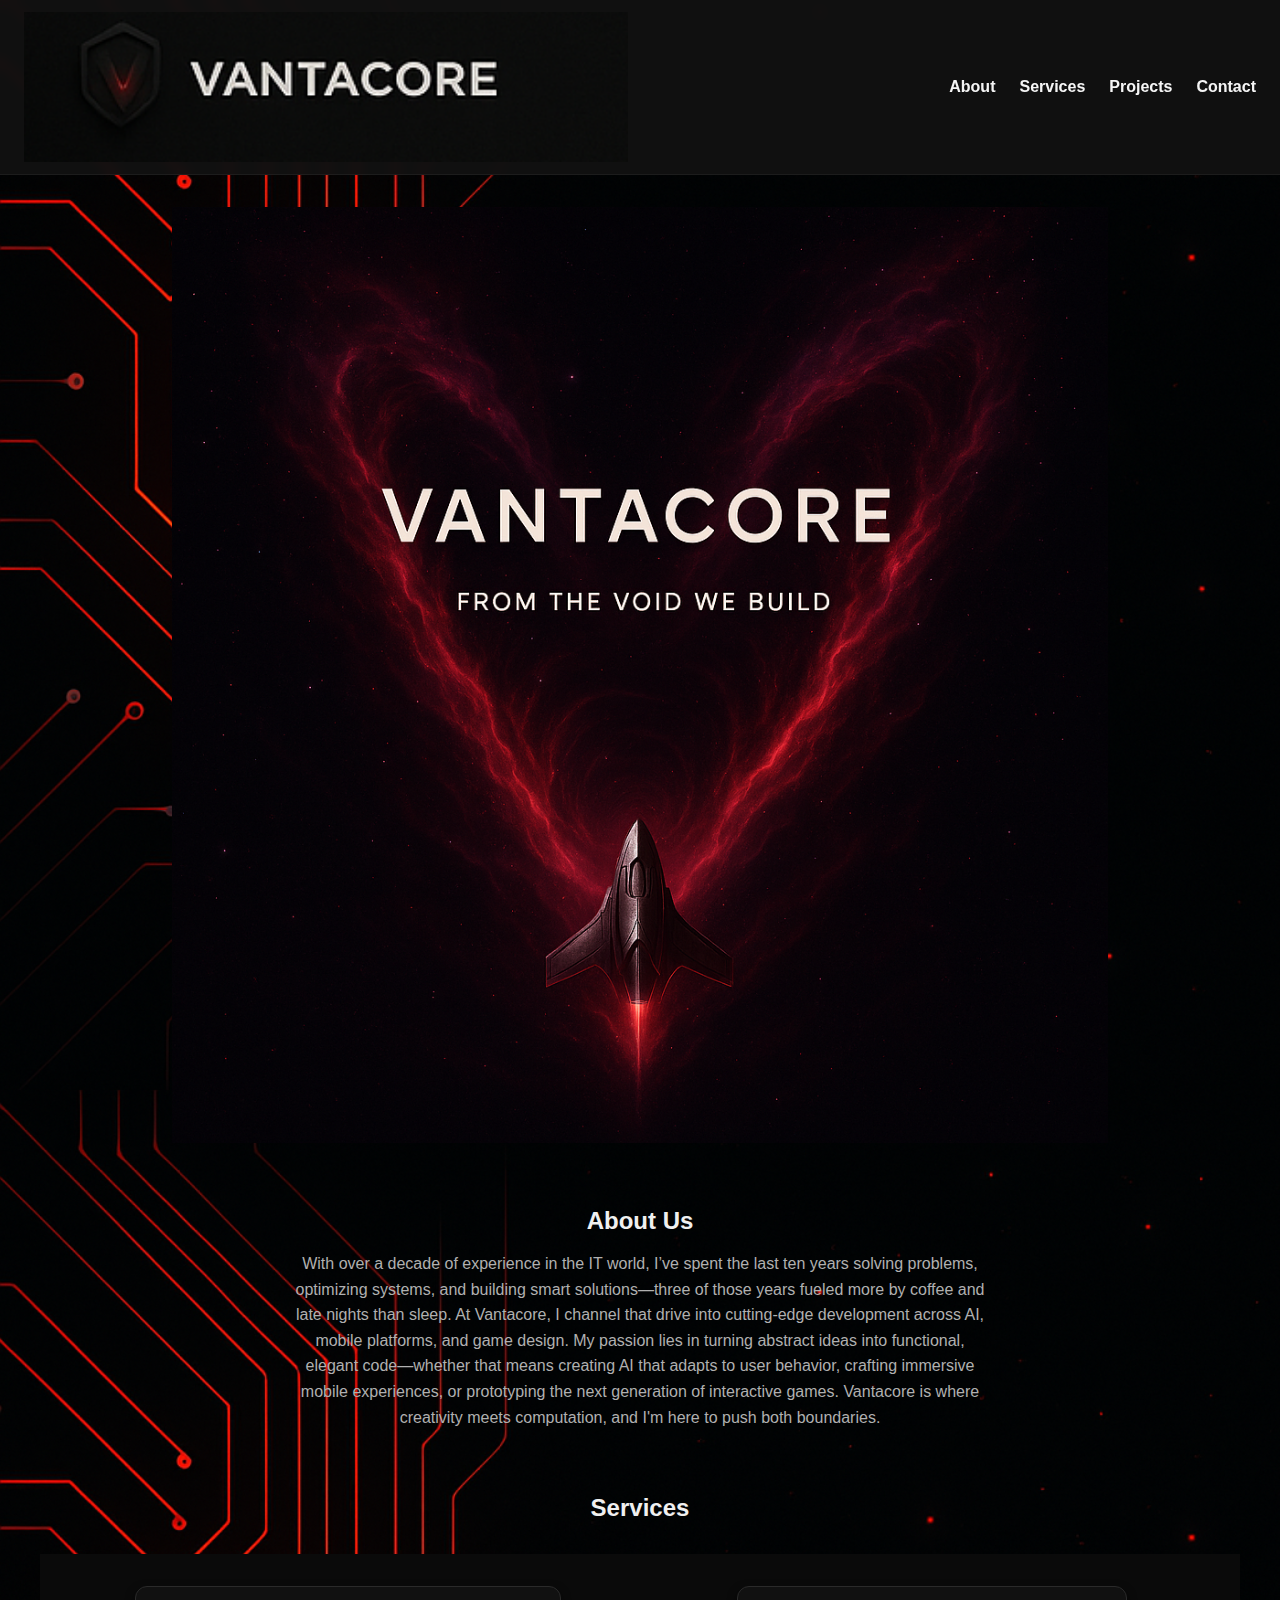
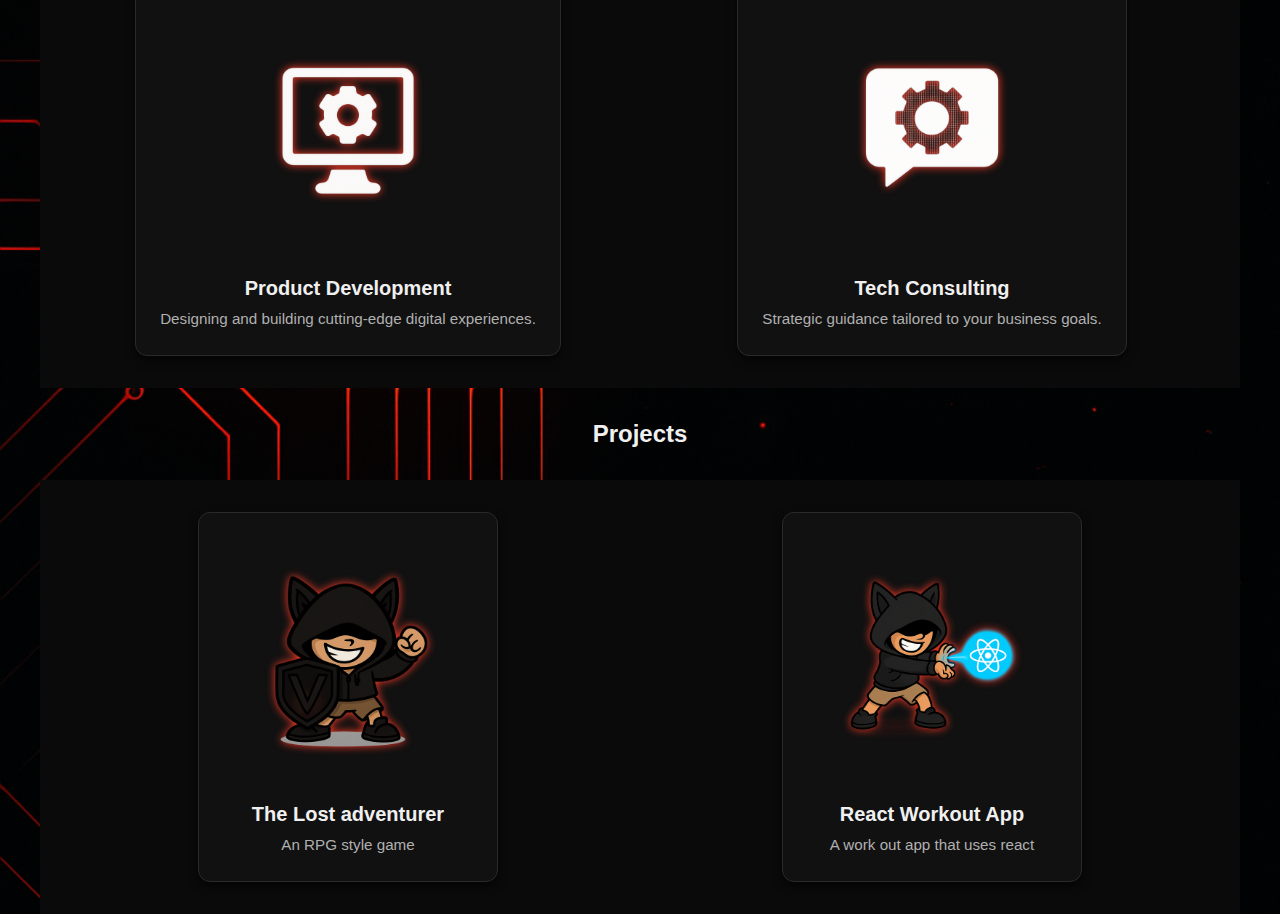
<file: index.html>
<!DOCTYPE html>
<html lang="en">
<head>
    <meta charset="UTF-8">
    <meta name="viewport" content="width=device-width, initial-scale=1.0">
    <title>Document</title>
</head>
<body>
        <nav class="sticky-nav">
             <img src="./images/Vantacore.png" alt="Vantacore logo" width="500" height="100" loading="lazy" title="Vantacore logo" class="nav-logo">
            <ul>
                <li><a href="./about.html">About</a></li>
                <li><a href="./Services.html">Services</a></li>
                <li><a href="./projects.html">Projects</a></li>
                <li><a href="">Contact</a></li>
            </ul>
        </nav>
    <header>
        <div class="hero-banner">
            <img src="./images/VantaCoreHero.png" alt="Vantacore Hero image" width="200" height="200" loading="lazy" title="Vantacore hero logo" class="VantaCore-hero">
        </div>
    </header>

    <div>
        <h3>About Us</h3>
        <p>With over a decade of experience in the IT world, I’ve spent the last ten years solving problems, optimizing systems, and building smart solutions—three of those years fueled more by coffee and late nights than sleep. At Vantacore, I channel that drive into cutting-edge development across AI, mobile platforms, and game design.

My passion lies in turning abstract ideas into functional, elegant code—whether that means creating AI that adapts to user behavior, crafting immersive mobile experiences, or prototyping the next generation of interactive games. Vantacore is where creativity meets computation, and I'm here to push both boundaries. </p>
    </div>

    <!-- services.html -->
     <div>
     <h2>Services</h2>
    </div>
<div class="cards-grid">
  <div class="card">
    <div class="icon">
      <img src="./images/ProductDev.png" alt="Development Icon">
    </div>
    <h3>Product Development</h3>
    <p>Designing and building cutting-edge digital experiences.</p>
  </div>
  <div class="card">
    <div class="icon">
      <img src="./images/Tech.png" alt="Consulting Icon">
    </div>
    <h3>Tech Consulting</h3>
    <p>Strategic guidance tailored to your business goals.</p>
  </div>
  <!-- Add more cards as needed place holder for more cards that I want to add -->
</div>
<!--Projects-->
<div>
<h2>Projects</h2>
</div>
<div class="cards-grid">
  <div class="card">
    <div class="icon">
      <img src="./images/wolfshield.png" alt="wolf and Shield">
    </div>
    <h3>The Lost adventurer</h3>
    <p>An RPG style game</p>
  </div>
  <div class="card">
    <div class="icon">
      <img src="./images/wolfreact.png" alt="wolf and react">
    </div>
    <h3>React Workout App</h3>
    <p>A work out app that uses react</p>
  </div>
  <!--Another place holder for future cards-->
</div>
<!-- Link CSS -->
<link rel="stylesheet" href="./css/cards.css">
<link rel="stylesheet" href="./css/page.css">

<!-- Optional JavaScript animation "Optional" is used due to the assignment calling for optional javaScript-->
<script src="./js/card-hover.js"></script>
</body>
</html>
</file>
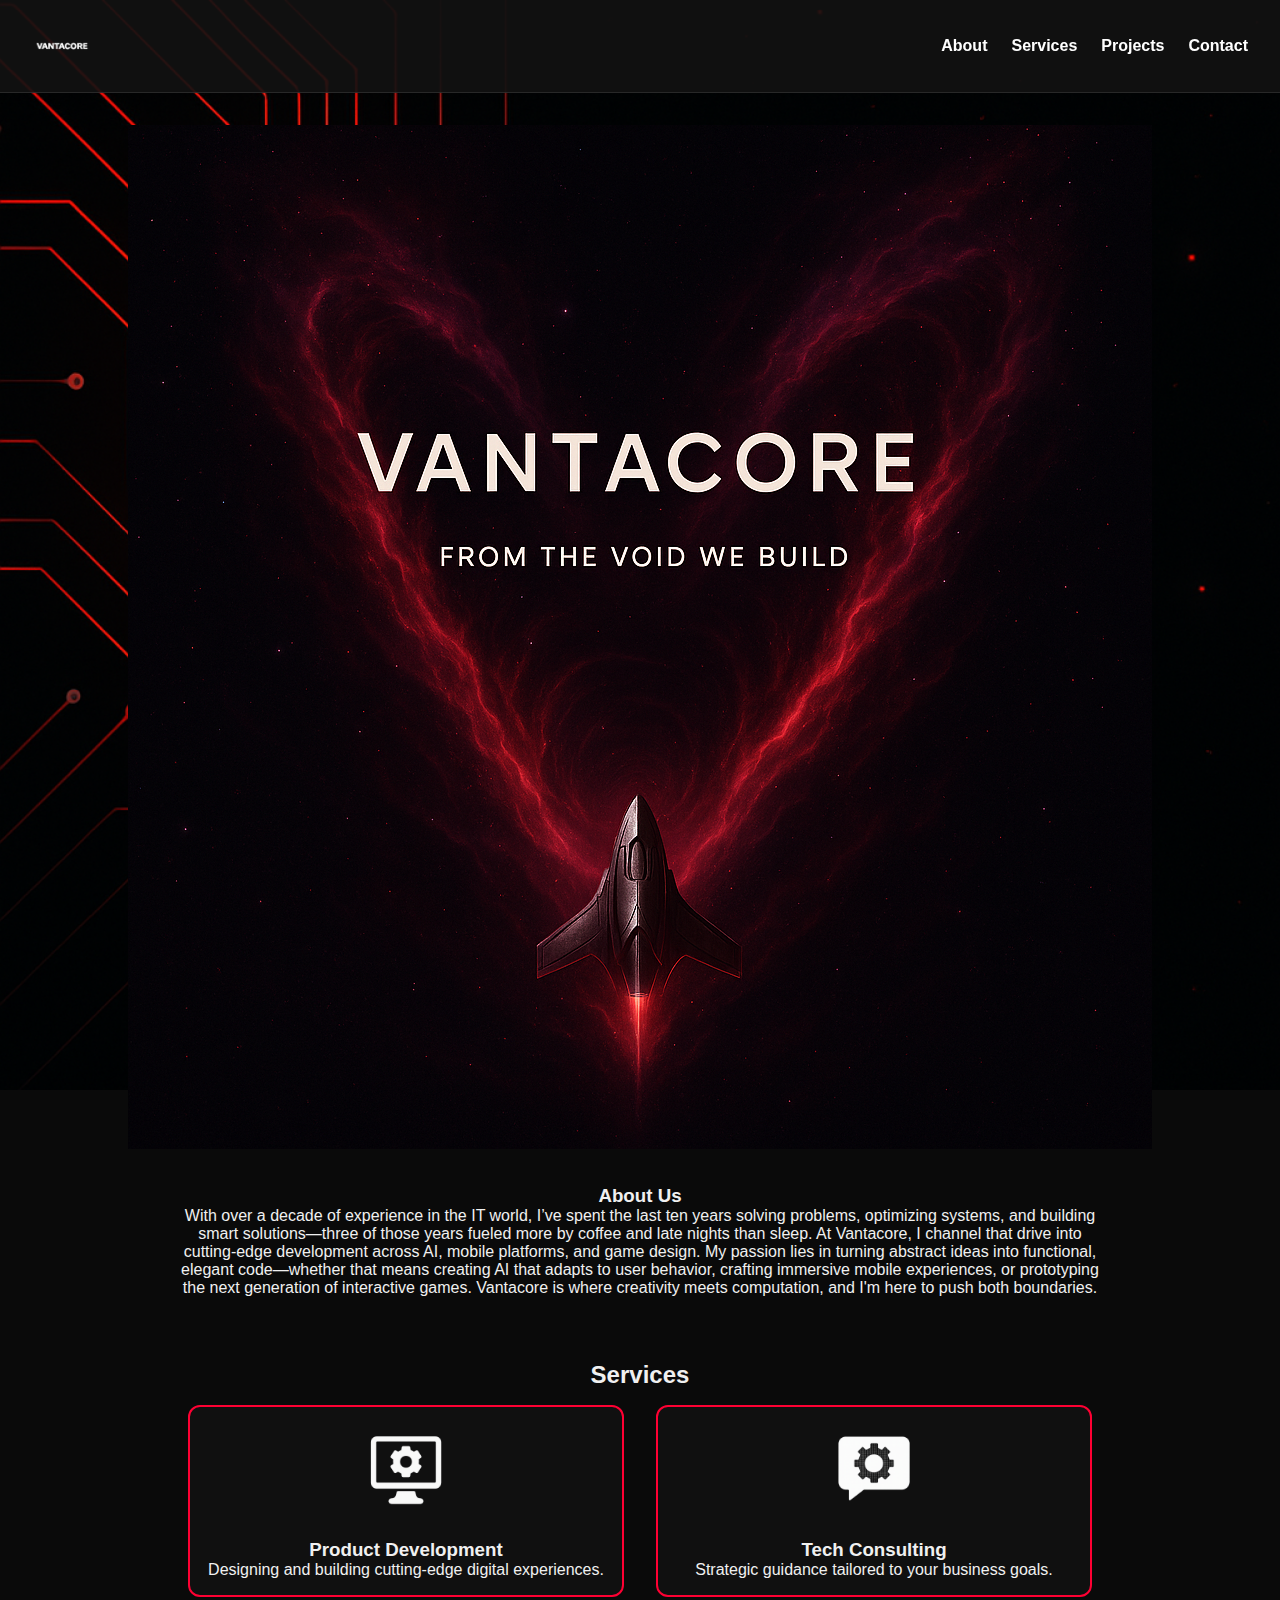
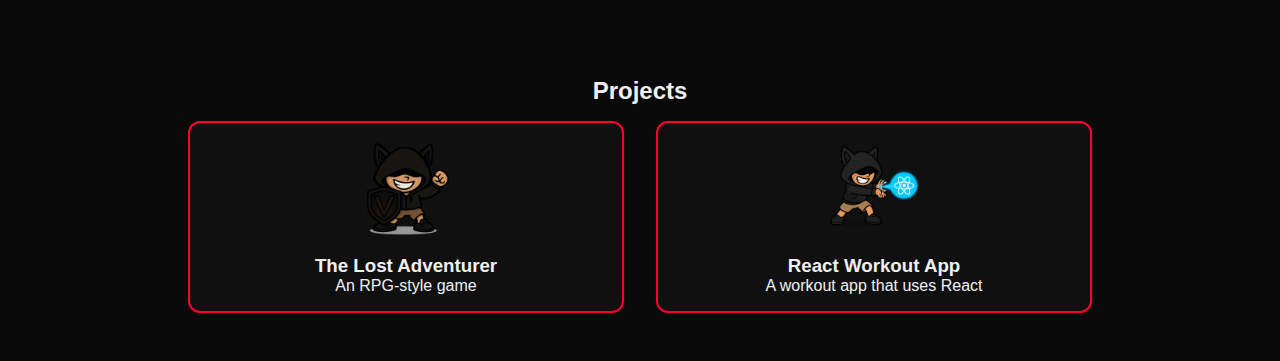
<file: templates/index.html>
<!DOCTYPE html>
<html lang="en">
<head>
  <meta charset="UTF-8" />
  <meta name="viewport" content="width=device-width, initial-scale=1.0" />
  <title>VantaCore</title>
  <style>
    * {
      box-sizing: border-box;
      margin: 0;
      padding: 0;
    }

    body {
      background: url('../images/VantacoreHome.PNG') center/cover no-repeat fixed;
      background-color: #0a0a0a;
      color: #f0f0f0;
      font-family: 'Inter', sans-serif;
      animation: bodyPulse 6s ease-in-out infinite;
    }

    @keyframes bodyPulse {
      0%, 100% { filter: brightness(1) saturate(1); opacity: 1; }
      50% { filter: brightness(1.3) saturate(1.4); opacity: 0.95; }
    }

    nav {
      background-color: #121212e6;
      display: flex;
      justify-content: space-between;
      align-items: center;
      padding: 1rem 2rem;
      position: sticky;
      top: 0;
      z-index: 1000;
      border-bottom: 1px solid rgba(255, 255, 255, 0.1);
    }

    .nav-logo {
      height: 60px;
    }

    .nav-links {
      list-style: none;
      display: flex;
      gap: 1.5rem;
    }

    .nav-links li a {
      color: white;
      text-decoration: none;
      font-weight: bold;
    }

    .nav-links li a:hover {
      color: #ff3c28;
    }

    .hamburger {
      display: none;
      font-size: 2rem;
      cursor: pointer;
      color: white;
    }

    header {
      text-align: center;
      margin-top: 2rem;
    }

    .hero-banner img {
      max-width: 80vw;
      height: auto;
    }

    .hero-text {
      display: none;
    }

    .section {
      padding: 2rem;
      max-width: 1000px;
      margin: auto;
      text-align: center;
    }

    .cards-grid {
      display: grid;
      grid-template-columns: repeat(auto-fit, minmax(300px, 1fr));
      gap: 2rem;
      padding: 1rem;
    }

    .card {
      background: rgba(17, 17, 17, 0.9);
      padding: 1rem;
      border: 2px solid #ff0033;
      border-radius: 12px;
      transition: all 0.3s ease;
    }

    .card:hover {
      box-shadow: 0 0 15px #ff0033;
      transform: scale(1.03);
    }

    .card .icon img {
      width: auto;
      max-width: 120px;
      height: auto;
      max-height: 100px;
      display: block;
      margin: 0 auto 1rem auto;
    }

    /* Responsive */
    @media screen and (max-width: 768px) {
      .hero-banner img {
        display: none;
      }

      .hero-text {
        display: block;
        text-align: center;
        margin-top: 2rem;
      }

      .hero-text h1 {
        color: #ff0033;
        font-size: 2rem;
      }

      .hero-text h2 {
        color: #ccc;
        font-size: 1rem;
        margin-bottom: 2rem;
      }

      .nav-links {
        display: none;
        flex-direction: column;
        background-color: #111;
        position: absolute;
        top: 70px;
        right: 10px;
        width: 200px;
        border: 1px solid #ff0033;
        padding: 1rem;
      }

      .nav-links.show {
        display: flex;
      }

      .hamburger {
        display: block;
      }

      .nav-logo {
        height: 50px;
      }
    }
  </style>
</head>
<body>

  <nav>
    <img src="../static/images/Vantacore.png" alt="VANTACORE" class="nav-logo" />
    <div class="hamburger" onclick="toggleMenu()">☰</div>
    <ul class="nav-links" id="nav-links">
      <li><a href="/about">About</a></li>
      <li><a href="/Services">Services</a></li>
      <li><a href="/projects">Projects</a></li>
      <li><a href="/contact">Contact</a></li>
    </ul>
  </nav>

  <header class="hero-banner">
    <img src="../static/images/VantaCoreHero.png" alt="Hero image" />
  </header>

  <div class="hero-text">
    <h1>VANTACORE</h1>
    <h2>From the void we build</h2>
  </div>

  <section class="section">
    <h3>About Us</h3>
    <p>
      With over a decade of experience in the IT world, I’ve spent the last ten years solving problems, optimizing systems, and building smart solutions—three of those years fueled more by coffee and late nights than sleep. At Vantacore, I channel that drive into cutting-edge development across AI, mobile platforms, and game design.

      My passion lies in turning abstract ideas into functional, elegant code—whether that means creating AI that adapts to user behavior, crafting immersive mobile experiences, or prototyping the next generation of interactive games. Vantacore is where creativity meets computation, and I'm here to push both boundaries.
    </p>
  </section>

  <section class="section">
    <h2>Services</h2>
    <div class="cards-grid">
      <div class="card">
        <div class="icon"><img src="../static/images/ProductDev.png" alt="Development Icon"></div>
        <h3>Product Development</h3>
        <p>Designing and building cutting-edge digital experiences.</p>
      </div>
      <div class="card">
        <div class="icon"><img src="../static/images/Tech.png" alt="Consulting Icon"></div>
        <h3>Tech Consulting</h3>
        <p>Strategic guidance tailored to your business goals.</p>
      </div>
    </div>
  </section>

  <section class="section">
    <h2>Projects</h2>
    <div class="cards-grid">
      <div class="card">
        <div class="icon"><img src="../static/images/wolfshield.png" alt="wolf and Shield"></div>
        <h3>The Lost Adventurer</h3>
        <p>An RPG-style game</p>
      </div>
      <div class="card">
        <div class="icon"><img src="../static/images/wolfreact.png" alt="wolf and react"></div>
        <h3>React Workout App</h3>
        <p>A workout app that uses React</p>
      </div>
    </div>
  </section>

  <script>
    function toggleMenu() {
      document.getElementById('nav-links').classList.toggle('show');
    }
  </script>
</body>
</html>
</file>
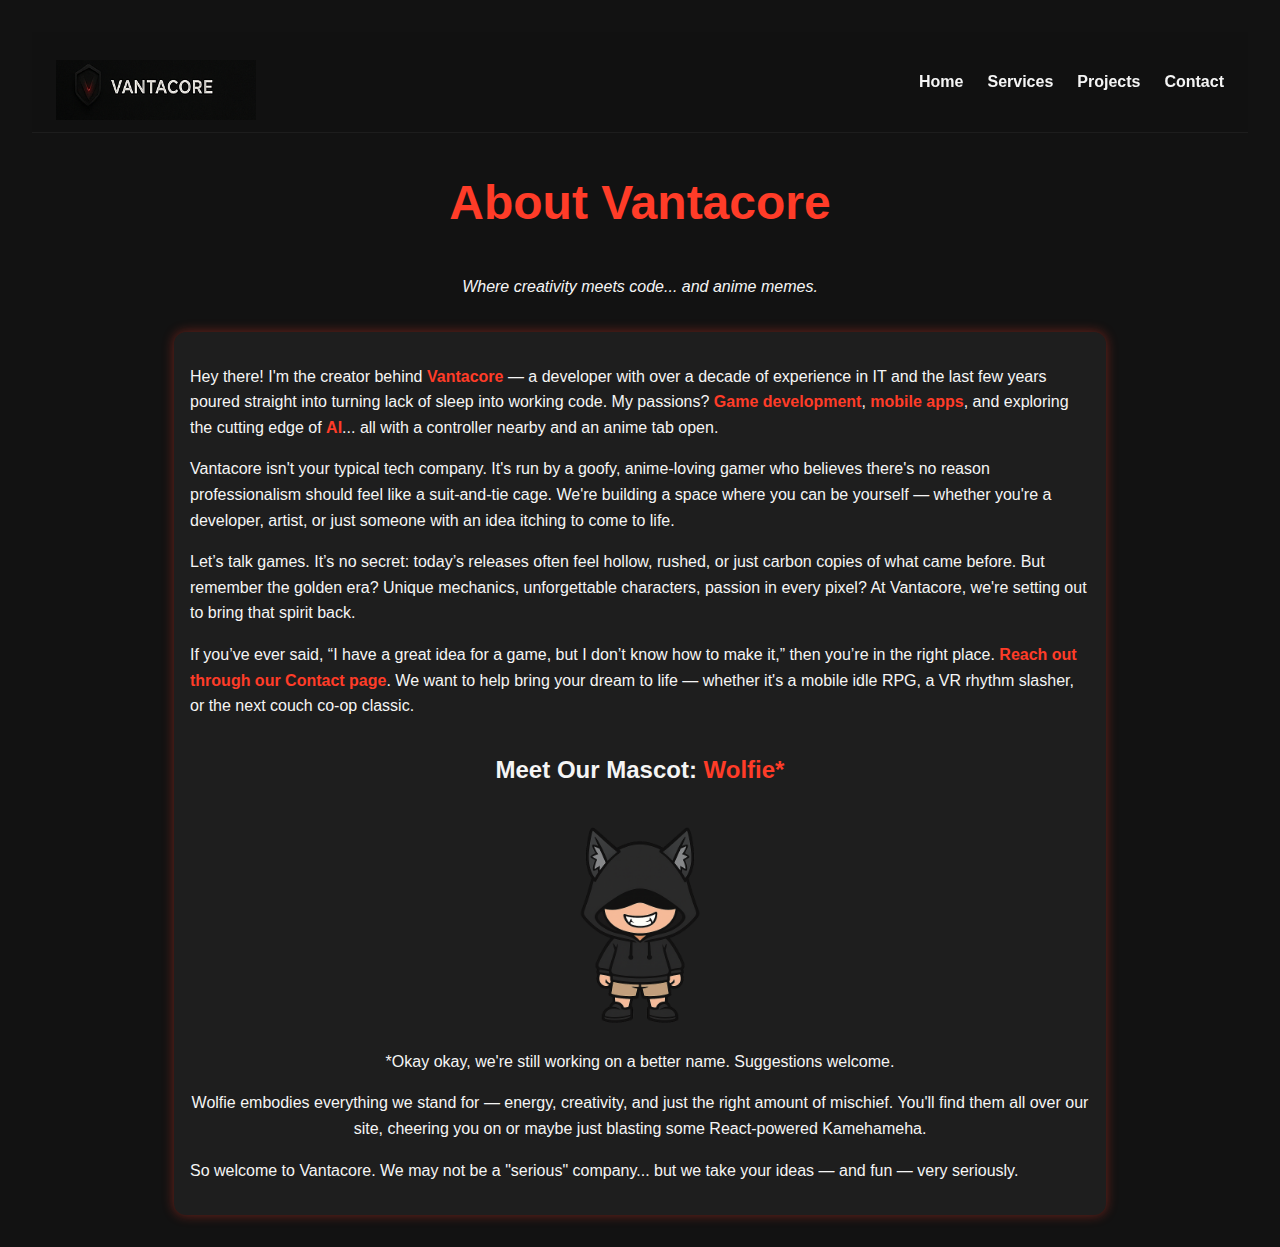
<file: about.html>
<!DOCTYPE html>
<html lang="en">
<head>
  <meta charset="UTF-8" />
  <meta name="viewport" content="width=device-width, initial-scale=1.0" />
  <title>About Vantacore</title>
  <style>
    @keyframes pulseShadow {
  0% {
    box-shadow: 0 0 12px rgba(255, 60, 40, 0.3);
  }
  50% {
    box-shadow: 0 0 20px rgba(255, 60, 40, 0.7);
  }
  100% {
    box-shadow: 0 0 12px rgba(255, 60, 40, 0.3);
  }
}
    body {
      font-family: 'Segoe UI', Tahoma, Geneva, Verdana, sans-serif;
      background-color: #121212;
      color: #f5f5f5;
      margin: 0;
      padding: 2rem;
      line-height: 1.6;
    }
    header {
      text-align: center;
      margin-bottom: 2rem;
    }
    h1 {
      font-size: 3rem;
      color: #ff3c28;
    }
    img {
      max-width: 200px;
      margin-top: 1rem;
    }
    section {
      max-width: 900px;
      margin: 0 auto;
      padding: 1rem;
      background: #1e1e1e;
      border-radius: 12px;
      box-shadow: 0 0 12px rgba(255, 60, 40, 0.4);
      animation: pulseShadow 5s infinite ease-in-out;
    }
    .highlight {
      color: #ff3c28;
      font-weight: bold;
    }
    .mascot {
      text-align: center;
      margin-top: 2rem;
    }
    .sticky-nav {
  position: sticky;
  top: 0;
  background-color: #121212e6;
  backdrop-filter: blur(6px);
  display: flex;
  align-items: center;
  justify-content: space-between;
  padding: 0.75rem 1.5rem;
  z-index: 1000;
  border-bottom: 1px solid rgba(255, 255, 255, 0.05);
}

.nav-logo {
  height: 60px;
  width: auto;
}

.sticky-nav ul {
  list-style: none;
  display: flex;
  gap: 1.5rem;
  margin: 0;
  padding: 0;
}

.sticky-nav a {
  color: #f5f5f5;
  text-decoration: none;
  font-weight: bold;
  transition: color 0.3s ease;
}

.sticky-nav a:hover {
  color: #ff3c28;
}
  </style>
</head>
<body>
    <nav class="sticky-nav">
            <img src="./images/Vantacore.png" alt="Vantacore logo" width="500" height="100" loading="lazy" title="Vantacore logo" class="nav-logo">
            <ul>
                <li><a href="./index.html">Home</a></li>
                <li><a href="">Services</a></li>
                <li><a href="">Projects</a></li>
                <li><a href="">Contact</a></li>
            </ul>
        </nav>
  <header>
    <h1>About Vantacore</h1>
    <p><em>Where creativity meets code... and anime memes.</em></p>
  </header>

  <section>
    <p>Hey there! I'm the creator behind <span class="highlight">Vantacore</span> — a developer with over a decade of experience in IT and the last few years poured straight into turning lack of sleep into working code. My passions? <span class="highlight">Game development</span>, <span class="highlight">mobile apps</span>, and exploring the cutting edge of <span class="highlight">AI</span>... all with a controller nearby and an anime tab open.</p>

    <p>Vantacore isn't your typical tech company. It's run by a goofy, anime-loving gamer who believes there's no reason professionalism should feel like a suit-and-tie cage. We're building a space where you can be yourself — whether you're a developer, artist, or just someone with an idea itching to come to life.</p>

    <p>Let’s talk games. It’s no secret: today’s releases often feel hollow, rushed, or just carbon copies of what came before. But remember the golden era? Unique mechanics, unforgettable characters, passion in every pixel? At Vantacore, we're setting out to bring that spirit back. </p>

    <p>If you’ve ever said, “I have a great idea for a game, but I don’t know how to make it,” then you’re in the right place. <span class="highlight">Reach out through our Contact page</span>. We want to help bring your dream to life — whether it's a mobile idle RPG, a VR rhythm slasher, or the next couch co-op classic.</p>

    <div class="mascot">
      <h2>Meet Our Mascot: <span class="highlight">Wolfie*</span></h2>
      <img src="./images/wolfMascot.png" alt="Wolfie Mascot" />
      <p>*Okay okay, we're still working on a better name. Suggestions welcome.</p>
      <p>Wolfie embodies everything we stand for — energy, creativity, and just the right amount of mischief. You'll find them all over our site, cheering you on or maybe just blasting some React-powered Kamehameha.</p>
    </div>

    <p>So welcome to Vantacore. We may not be a "serious" company... but we take your ideas — and fun — very seriously.</p>
  </section>
  
    
        
        
</body>
</html>
</file>
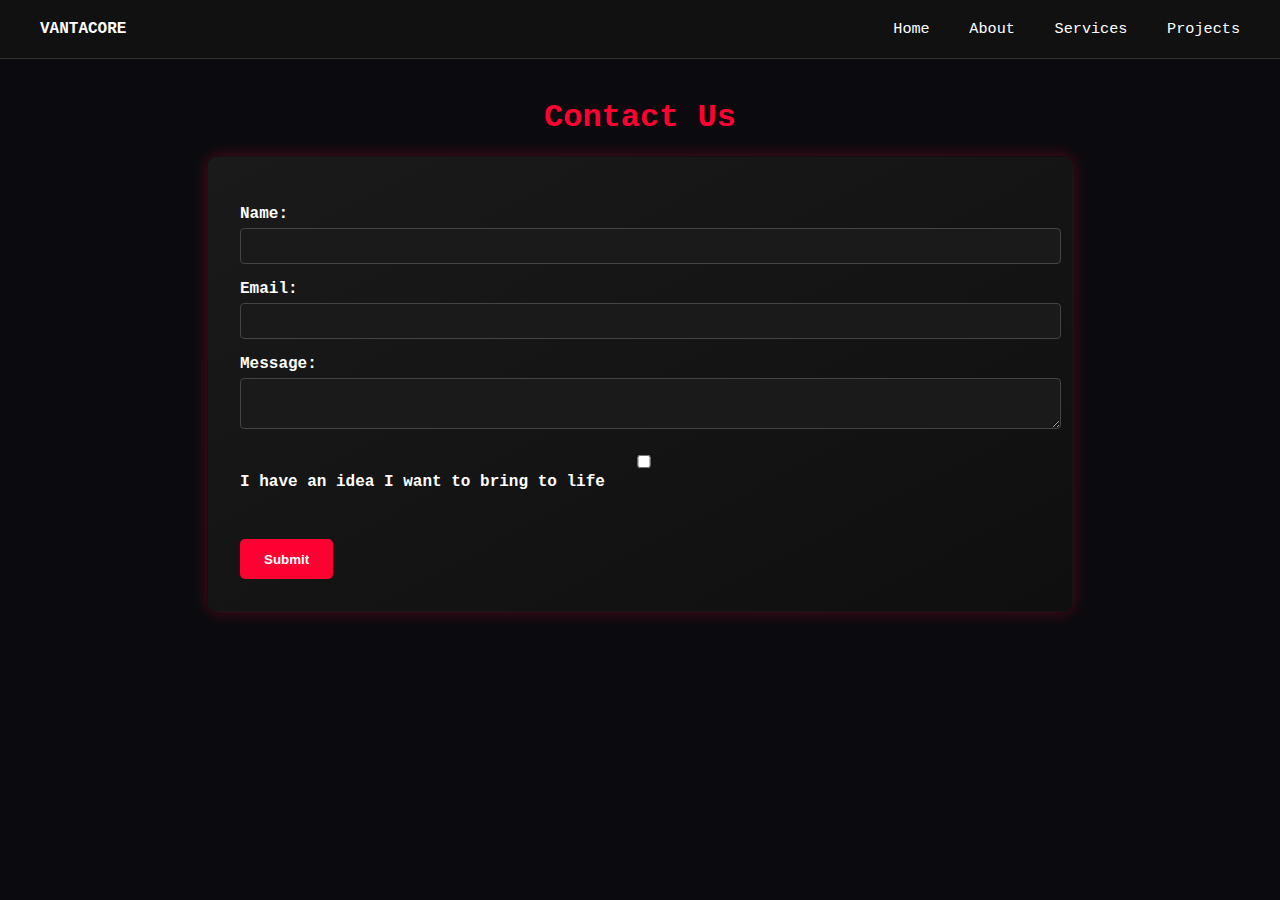
<file: contact.html>
<!DOCTYPE html>
<html lang="en">
<head>
  <meta charset="UTF-8">
  <meta name="viewport" content="width=device-width, initial-scale=1.0">
  <title>Contact VantaCore</title>
  <style>
    body {
      margin: 0;
      font-family: 'Courier New', monospace;
      background-color: #0b0b0f;
      color: #fff;
      position: relative;
    }

    header {
      padding: 20px 40px;
      background-color: #111;
      display: flex;
      justify-content: space-between;
      align-items: center;
      border-bottom: 1px solid #333;
    }

    header a {
      color: #fff;
      text-decoration: none;
      margin-left: 30px;
      font-size: 0.95rem;
    }

    .page-title {
      text-align: center;
      margin: 40px 0 20px;
      font-size: 2rem;
      color: #ff0033;
    }

    form {
      max-width: 800px;
      margin: auto;
      background: linear-gradient(to bottom right, #1a1a1a, #0f0f0f);
      padding: 2rem;
      border-radius: 12px;
      box-shadow: 0 0 15px rgba(255, 0, 51, 0.3);
      border: 1px solid transparent;
    }

    .form-section { margin-bottom: 2rem; }

    label {
      display: block;
      margin-top: 1rem;
      font-weight: bold;
    }

    input, select, textarea {
      width: 100%;
      padding: 0.6rem;
      margin-top: 0.3rem;
      background-color: #1a1a1a;
      color: #fff;
      border: 1px solid #444;
      border-radius: 4px;
      transition: box-shadow 0.3s, border-color 0.3s;
    }

    input:focus, select:focus, textarea:focus {
      outline: none;
      border-color: #ff0033;
      box-shadow: 0 0 8px 2px rgba(255, 0, 51, 0.7);
    }

    textarea {
      resize: vertical;
    }

    .hidden { display: none; }

    button[type="submit"] {
      background-color: #ff0033;
      border: none;
      padding: 0.8rem 1.5rem;
      color: white;
      font-weight: bold;
      border-radius: 5px;
      cursor: pointer;
      margin-top: 1rem;
      transition: background 0.3s;
    }

    button[type="submit"]:hover {
      background-color: #cc002a;
    }
  </style>
</head>
<body>

  <header>
    <div style="font-weight: bold; color: white;">VANTACORE</div>
    <nav>
      <a href="/index.html">Home</a>
      <a href="/about.html">About</a>
      <a href="/Services.html">Services</a>
      <a href="/projects">Projects</a>
    </nav>
  </header>

  <h1 class="page-title">Contact Us</h1>

  <form id="contactForm">
    <div class="form-section">
      <label>Name:</label>
      <input type="text" name="name" required />

      <label>Email:</label>
      <input type="email" name="email" required />

      <label>Message:</label>
      <textarea name="message"></textarea>

      <label><input type="checkbox" id="ideaCheckbox" /> I have an idea I want to bring to life</label>
    </div>

    <div id="ideaSection" class="form-section hidden">
      <label>Type:</label>
      <select id="ideaType" name="idea_type">
        <option value="">--Select--</option>
        <option value="Game">Game</option>
        <option value="Application">Application</option>
      </select>

      <div id="gameFields" class="hidden">
        <label>Console (hold Ctrl/Cmd to select multiple):</label>
        <select multiple name="game_platforms">
          <option value="PC">PC</option>
          <option value="Xbox">Xbox</option>
          <option value="PlayStation">PlayStation</option>
          <option value="Mobile">Mobile</option>
        </select>

        <label>Timeframe:</label>
        <input type="text" name="game_timeframe" />

        <label>Budget:</label>
        <select name="game_budget">
          <option value="$0 – Hobby Passion Project">$0 – Hobby Passion Project</option>
          <option value="$1,000 – $5,000">$1,000 – $5,000</option>
          <option value="$5,000 – $15,000">$5,000 – $15,000</option>
          <option value="$15,000+">$15,000+</option>
        </select>

        <label>Game Idea:</label>
        <textarea name="game_idea"></textarea>

        <p style="font-size: 0.8rem; color: #aaa;">
          By submitting this idea, you acknowledge that VantaCore may assist in its development and, where applicable, may pursue publishing or commercialization efforts in collaboration with or on behalf of the original submitter.
        </p>
      </div>

      <div id="appFields" class="hidden">
        <label>Target Platforms:</label>
        <label><input type="checkbox" name="app_platforms" value="Windows" /> Windows</label>
        <label><input type="checkbox" name="app_platforms" value="Mac" /> Mac</label>
        <label><input type="checkbox" name="app_platforms" value="Linux" /> Linux</label>
        <label><input type="checkbox" name="app_platforms" value="Google Play" /> Google Play</label>
        <label><input type="checkbox" name="app_platforms" value="Apple Store" /> Apple Store</label>

        <label>What problem does the app solve?</label>
        <textarea name="app_problem"></textarea>

        <label>Budget:</label>
        <select name="app_budget">
          <option value="$5,000 – $10,000">$5,000 – $10,000</option>
          <option value="$10,000 – $25,000">$10,000 – $25,000</option>
          <option value="$25,000+">$25,000+</option>
        </select>

        <label>Application Details:</label>
        <textarea name="app_details"></textarea>
      </div>
    </div>

    <button type="submit">Submit</button>
  </form>

  <script>
    const ideaCheckbox = document.getElementById('ideaCheckbox');
    const ideaSection = document.getElementById('ideaSection');
    const ideaType = document.getElementById('ideaType');
    const gameFields = document.getElementById('gameFields');
    const appFields = document.getElementById('appFields');

    ideaCheckbox.addEventListener('change', () => {
      ideaSection.classList.toggle('hidden', !ideaCheckbox.checked);
    });

    ideaType.addEventListener('change', () => {
      const value = ideaType.value;
      gameFields.classList.toggle('hidden', value !== 'Game');
      appFields.classList.toggle('hidden', value !== 'Application');
    });
  </script>

</body>
</html>

</body>
</html>
</file>
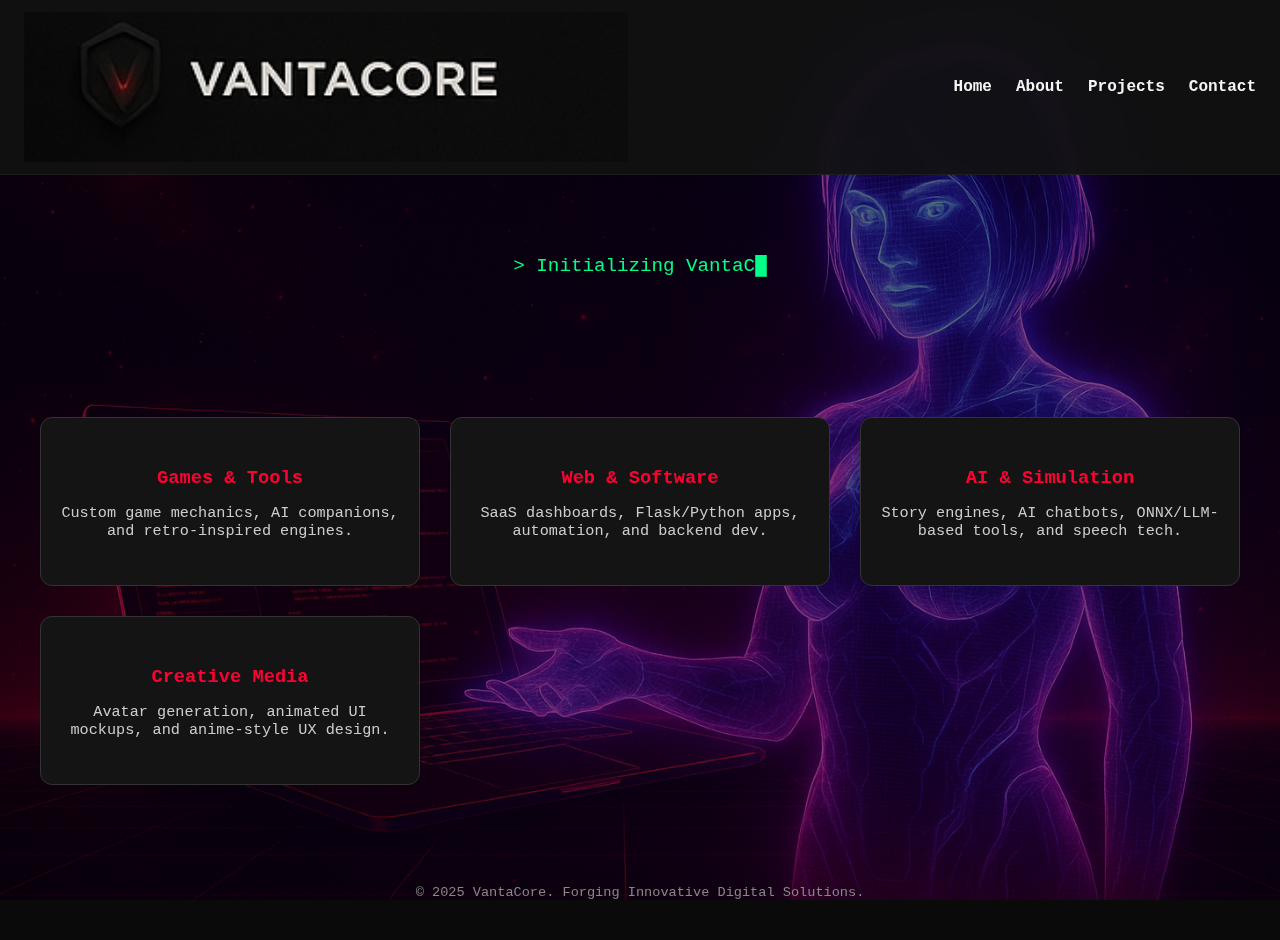
<file: Services.html>
<!DOCTYPE html>
<html lang="en">
<head>
  <meta charset="UTF-8">
  <meta name="viewport" content="width=device-width, initial-scale=1">
  <title>VantaCore | Services</title>
  <style>
    body {
      margin: 0;
      background-color: #0a0a0a;
      color: #fff;
      font-family: 'Courier New', monospace;
    }

    .terminal-banner {
      padding: 80px 20px;
      text-align: center;
      color: #00ff88;
      font-size: 1.2rem;
    }

    .cursor {
      display: inline-block;
      animation: blink 1s step-end infinite;
    }

    @keyframes blink {
      0%, 100% { opacity: 1; }
      50% { opacity: 0; }
    }

    .services-grid {
      display: grid;
      grid-template-columns: repeat(auto-fit, minmax(280px, 1fr));
      gap: 30px;
      padding: 60px 40px;
      max-width: 1200px;
      margin: auto;
    }

    .service-card {
      background-color: #141414;
      border: 1px solid #333;
      border-radius: 12px;
      padding: 30px 20px;
      text-align: center;
      transition: all 0.3s ease;
    }

    .service-card:hover {
      box-shadow: 0 0 12px 2px #ff0033;
      transform: translateY(-5px);
    }

    .service-card h3 {
      margin-bottom: 10px;
      color: #ff0033;
    }

    .service-card p {
      font-size: 0.95rem;
      color: #ccc;
    }

    footer {
      text-align: center;
      padding: 40px 20px;
      font-size: 0.85rem;
      color: #888;
    }
    body {
  background-image: url('./images/serviceBackground.png'); /* or .jpg */
  background-size: cover;
  background-position: center;
  background-repeat: no-repeat;
  background-attachment: fixed;
  position: relative;
}

body::before {
  content: "";
  position: fixed;
  inset: 0;
  background: rgba(0, 0, 0, 0.5); /* Darkens the image */
  z-index: -1;
}
    .sticky-nav {
  position: sticky;
  top: 0;
  background-color: #121212e6;
  backdrop-filter: blur(6px);
  display: flex;
  align-items: center;
  justify-content: space-between;
  padding: 0.75rem 1.5rem;
  z-index: 1000;
  border-bottom: 1px solid rgba(255, 255, 255, 0.05);
}

.nav-logo {
  height: 150px;
  width: auto;
}

.sticky-nav ul {
  list-style: none;
  display: flex;
  gap: 1.5rem;
  margin: 0;
  padding: 0;
}

.sticky-nav a {
  color: #f5f5f5;
  text-decoration: none;
  font-weight: bold;
  transition: color 0.3s ease;
}

.sticky-nav a:hover {
  color: #ff3c28;
}
    nav ul {
  display: flex;
  gap: 2rem;
  list-style: none;
}

nav ul li a {
  color: #f0f0f0;
  text-decoration: none;
  font-weight: 500;
  transition: color 0.3s;
}

nav ul li a:hover {
  color: #ff3c28;
}

  </style>
</head>
<body>
 <nav class="sticky-nav">
             <img src="./images/Vantacore.png" alt="Vantacore logo" width="500" height="100" loading="lazy" title="Vantacore logo" class="nav-logo">
            <ul>
                <li><a href="./index.html">Home</a></li>
                <li><a href="./about.html">About</a></li>
                <li><a href="./projects.html">Projects</a></li>
                <li><a href="">Contact</a></li>
            </ul>
        </nav>
  <!-- Terminal Style Intro -->
  <section class="terminal-banner">
    <span id="typed-text"></span><span class="cursor">█</span>
  </section>

  <!-- Services Grid -->
  <section class="services-grid">
    <div class="service-card">
      <h3>Games & Tools</h3>
      <p>Custom game mechanics, AI companions, and retro-inspired engines.</p>
    </div>
    <div class="service-card">
      <h3>Web & Software</h3>
      <p>SaaS dashboards, Flask/Python apps, automation, and backend dev.</p>
    </div>
    <div class="service-card">
      <h3>AI & Simulation</h3>
      <p>Story engines, AI chatbots, ONNX/LLM-based tools, and speech tech.</p>
    </div>
    <div class="service-card">
      <h3>Creative Media</h3>
      <p>Avatar generation, animated UI mockups, and anime-style UX design.</p>
    </div>
  </section>

  <footer>
    &copy; 2025 VantaCore. Forging Innovative Digital Solutions.
  </footer>

  <!-- Typewriter JS -->
  <script>
    const text = `> Initializing VantaCore Services...\n> Loading: AI & Simulation, Games & Tools, Media & Avatars...\n> Ready.`;
    const typedText = document.getElementById("typed-text");
    let i = 0;

    function typeLine() {
      if (i < text.length) {
        if (text[i] === "\n") {
          typedText.innerHTML += "<br>";
        } else {
          typedText.innerHTML += text[i];
        }
        i++;
        setTimeout(typeLine, 40);
      }
    }

    document.addEventListener("DOMContentLoaded", typeLine);
  </script>

</body>
</html>
</file>
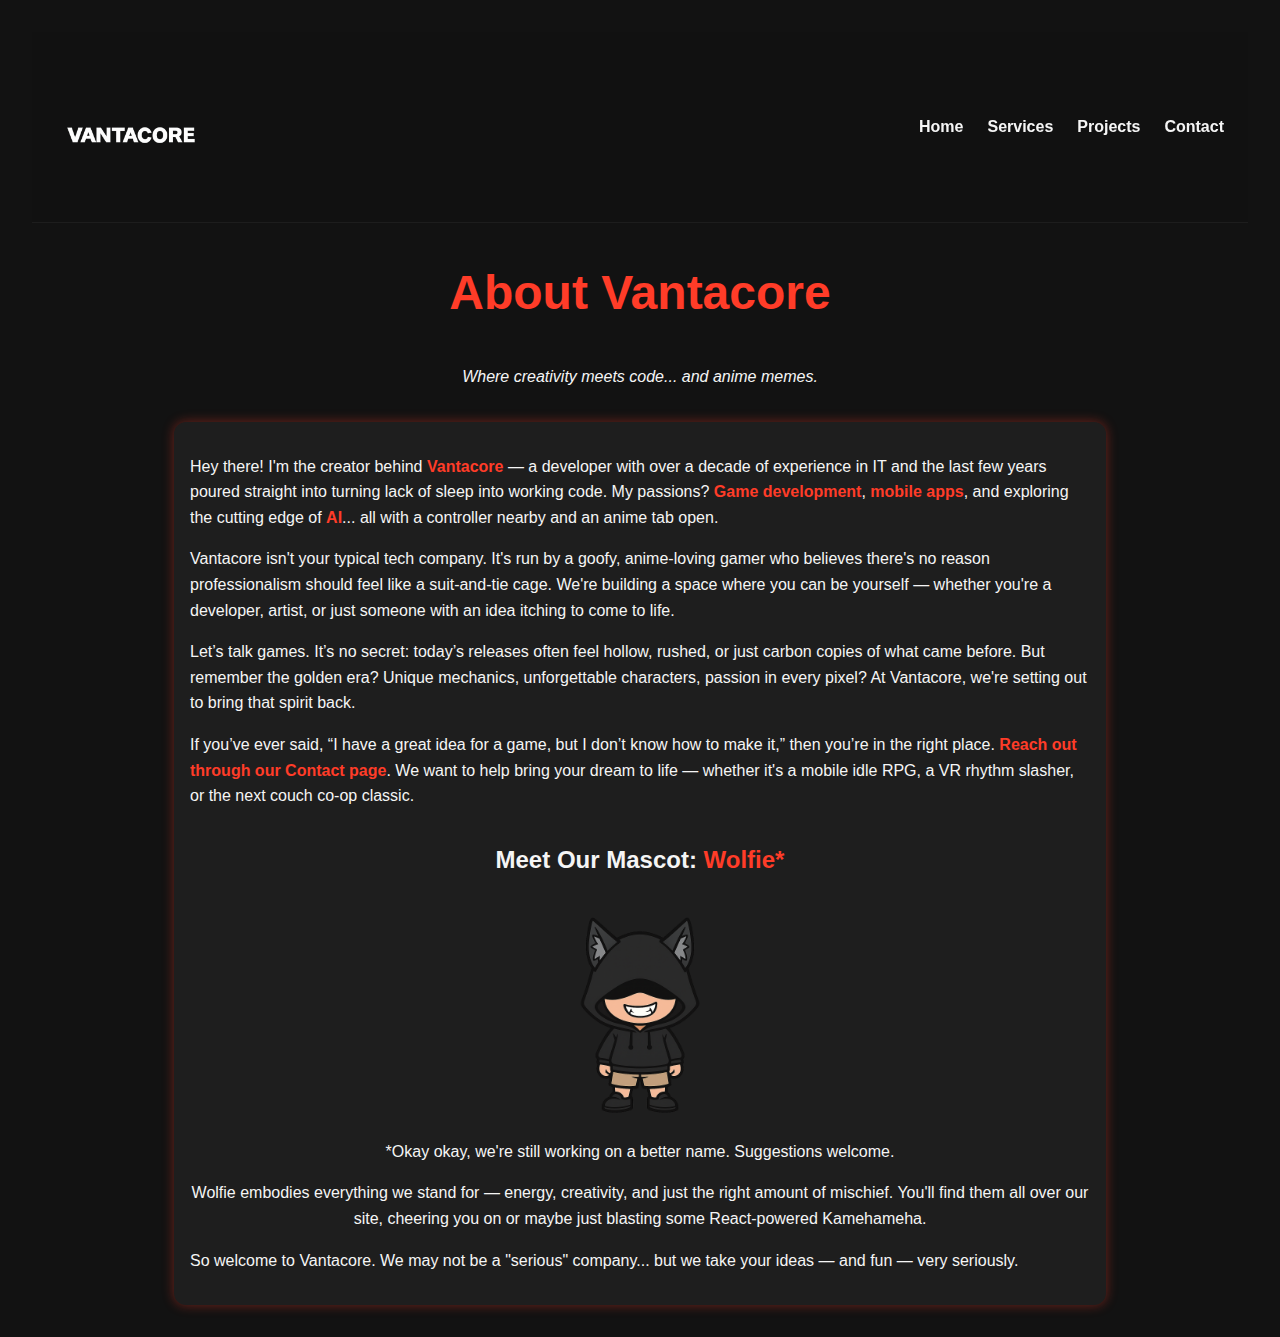
<file: templates/about.html>
<!DOCTYPE html>
<html lang="en">
<head>
  <meta charset="UTF-8" />
  <meta name="viewport" content="width=device-width, initial-scale=1.0" />
  <title>About Vantacore</title>
  <style>
    @keyframes pulseShadow {
  0% {
    box-shadow: 0 0 12px rgba(255, 60, 40, 0.3);
  }
  50% {
    box-shadow: 0 0 20px rgba(255, 60, 40, 0.7);
  }
  100% {
    box-shadow: 0 0 12px rgba(255, 60, 40, 0.3);
  }
}
    body {
      font-family: 'Segoe UI', Tahoma, Geneva, Verdana, sans-serif;
      background-color: #121212;
      color: #f5f5f5;
      margin: 0;
      padding: 2rem;
      line-height: 1.6;
    }
    header {
      text-align: center;
      margin-bottom: 2rem;
    }
    h1 {
      font-size: 3rem;
      color: #ff3c28;
    }
    img {
      max-width: 200px;
      margin-top: 1rem;
    }
    section {
      max-width: 900px;
      margin: 0 auto;
      padding: 1rem;
      background: #1e1e1e;
      border-radius: 12px;
      box-shadow: 0 0 12px rgba(255, 60, 40, 0.4);
      animation: pulseShadow 5s infinite ease-in-out;
    }
    .highlight {
      color: #ff3c28;
      font-weight: bold;
    }
    .mascot {
      text-align: center;
      margin-top: 2rem;
    }
    .sticky-nav {
  position: sticky;
  top: 0;
  background-color: #121212e6;
  backdrop-filter: blur(6px);
  display: flex;
  align-items: center;
  justify-content: space-between;
  padding: 0.75rem 1.5rem;
  z-index: 1000;
  border-bottom: 1px solid rgba(255, 255, 255, 0.05);
}

.nav-logo {
  height: 150px;
  width: auto;
}

.sticky-nav ul {
  list-style: none;
  display: flex;
  gap: 1.5rem;
  margin: 0;
  padding: 0;
}

.sticky-nav a {
  color: #f5f5f5;
  text-decoration: none;
  font-weight: bold;
  transition: color 0.3s ease;
}

.sticky-nav a:hover {
  color: #ff3c28;
}
  </style>
</head>
<body>
    <nav class="sticky-nav">
            <img src="../static/images/Vantacore.png" alt="Vantacore logo" width="500" height="100" loading="lazy" title="Vantacore logo" class="nav-logo">
            <ul>
                <li><a href="/index.html">Home</a></li>
                <li><a href="/Services.html">Services</a></li>
                <li><a href="/projects.html">Projects</a></li>
                <li><a href="/contact.html">Contact</a></li>
            </ul>
        </nav>
  <header>
    <h1>About Vantacore</h1>
    <p><em>Where creativity meets code... and anime memes.</em></p>
  </header>

  <section>
    <p>Hey there! I'm the creator behind <span class="highlight">Vantacore</span> — a developer with over a decade of experience in IT and the last few years poured straight into turning lack of sleep into working code. My passions? <span class="highlight">Game development</span>, <span class="highlight">mobile apps</span>, and exploring the cutting edge of <span class="highlight">AI</span>... all with a controller nearby and an anime tab open.</p>

    <p>Vantacore isn't your typical tech company. It's run by a goofy, anime-loving gamer who believes there's no reason professionalism should feel like a suit-and-tie cage. We're building a space where you can be yourself — whether you're a developer, artist, or just someone with an idea itching to come to life.</p>

    <p>Let’s talk games. It’s no secret: today’s releases often feel hollow, rushed, or just carbon copies of what came before. But remember the golden era? Unique mechanics, unforgettable characters, passion in every pixel? At Vantacore, we're setting out to bring that spirit back. </p>

    <p>If you’ve ever said, “I have a great idea for a game, but I don’t know how to make it,” then you’re in the right place. <span class="highlight">Reach out through our Contact page</span>. We want to help bring your dream to life — whether it's a mobile idle RPG, a VR rhythm slasher, or the next couch co-op classic.</p>

    <div class="mascot">
      <h2>Meet Our Mascot: <span class="highlight">Wolfie*</span></h2>
      <img src="../static/images/wolfMascot.png" alt="Wolfie Mascot" />
      <p>*Okay okay, we're still working on a better name. Suggestions welcome.</p>
      <p>Wolfie embodies everything we stand for — energy, creativity, and just the right amount of mischief. You'll find them all over our site, cheering you on or maybe just blasting some React-powered Kamehameha.</p>
    </div>

    <p>So welcome to Vantacore. We may not be a "serious" company... but we take your ideas — and fun — very seriously.</p>
  </section>
  
    
        
        
</body>
</html>
</file>
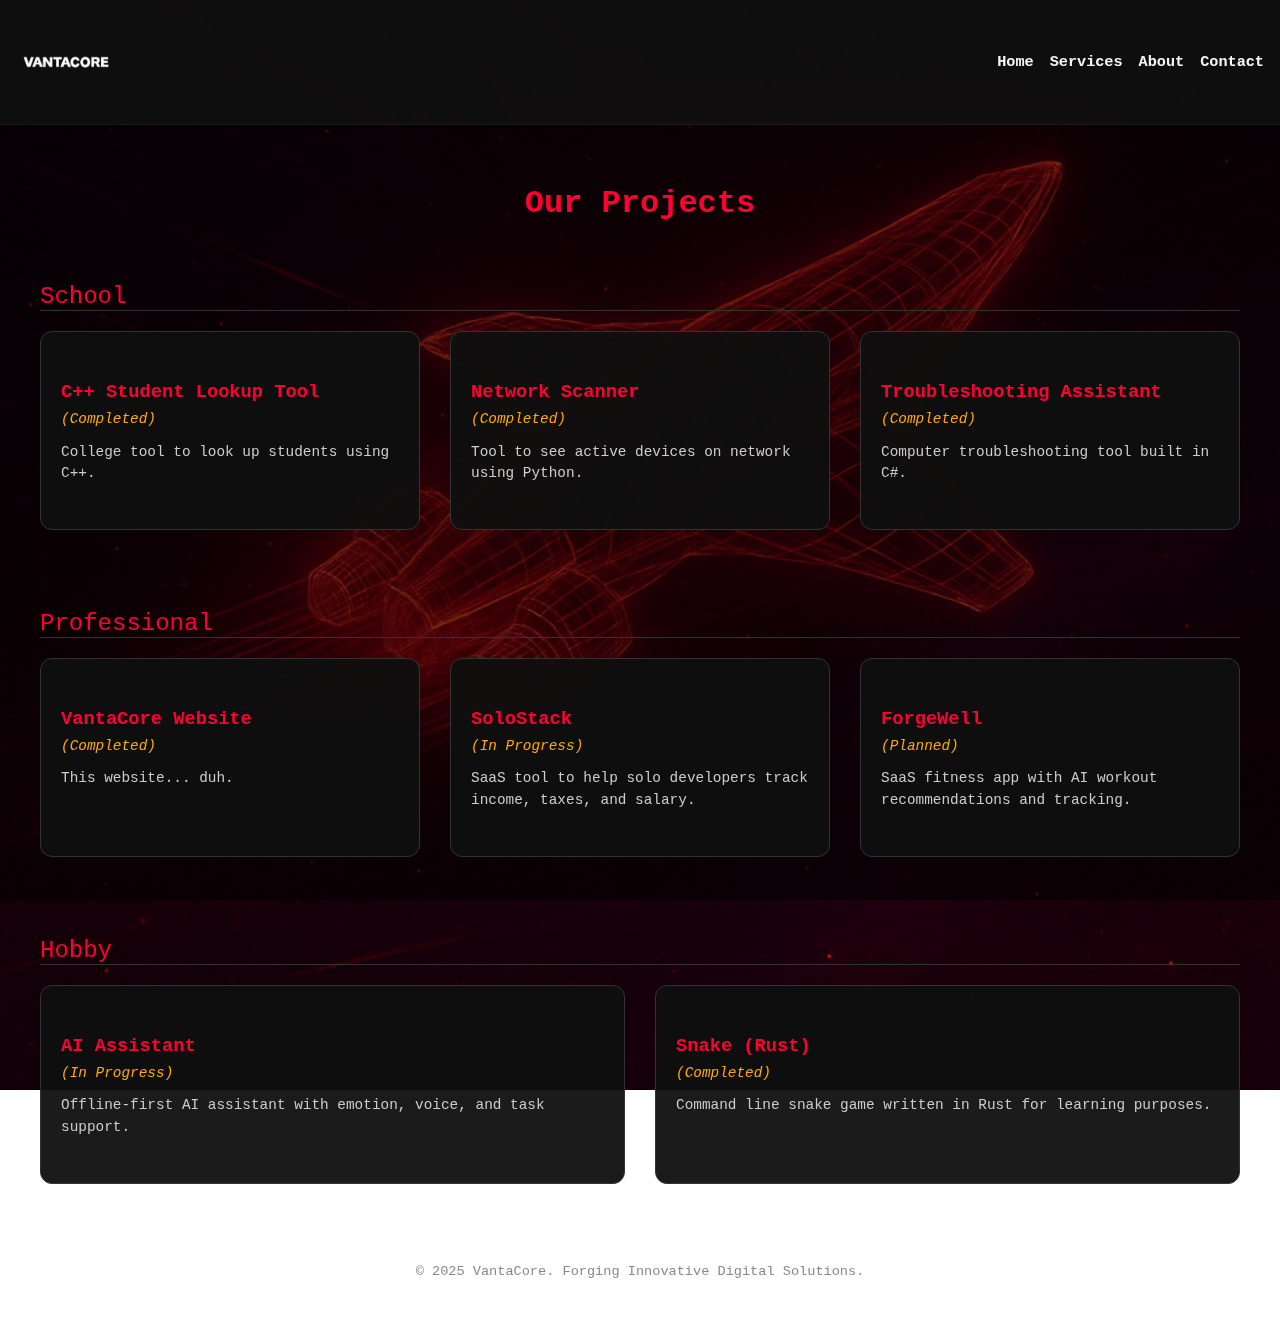
<file: templates/projects.html>
<!DOCTYPE html>
<html lang="en">
<head>
  <meta charset="UTF-8" />
  <meta name="viewport" content="width=device-width, initial-scale=1" />
  <title>VantaCore | Projects</title>
  <style>
    body {
      margin: 0;
      background: url('../static/images/projectBackground.png') center/cover no-repeat fixed;
      font-family: 'Courier New', monospace;
      color: #fff;
      position: relative;
    }

    body::before {
      content: "";
      position: fixed;
      inset: 0;
      background: rgba(0, 0, 0, 0.55);
      z-index: -1;
    }

    .sticky-nav {
      position: sticky;
      top: 0;
      background-color: #111c;
      backdrop-filter: blur(6px);
      display: flex;
      align-items: center;
      justify-content: space-between;
      padding: 0.75rem 1rem;
      z-index: 1000;
      border-bottom: 1px solid rgba(255, 255, 255, 0.05);
    }

    .nav-logo {
      height: auto;
      max-height: 100px;
      max-width: 120px;
      display: block;
    }

    .menu-toggle {
      display: none;
      flex-direction: column;
      cursor: pointer;
    }

    .menu-toggle span {
      height: 3px;
      width: 25px;
      background: #f5f5f5;
      margin: 4px 0;
      transition: 0.3s ease;
    }

    .nav-links {
      list-style: none;
      display: flex;
      gap: 1rem;
      margin: 0;
      padding: 0;
    }

    .nav-links a {
      color: #f5f5f5;
      text-decoration: none;
      font-weight: bold;
      font-size: 0.95rem;
      transition: color 0.3s ease;
    }

    .nav-links a:hover {
      color: #ff0033;
    }

    .page-title {
      text-align: center;
      margin-top: 60px;
      font-size: 2rem;
      color: #ff0033;
    }

    .projects-section {
      padding: 40px;
    }

    .section-title {
      color: #ff0033;
      font-size: 1.5rem;
      margin-bottom: 10px;
      border-bottom: 1px solid #333;
    }

    .projects-grid {
      display: grid;
      grid-template-columns: repeat(auto-fit, minmax(280px, 1fr));
      gap: 30px;
      margin-top: 20px;
    }

    .project-card {
      background-color: rgba(15, 15, 15, 0.95);
      border-radius: 12px;
      padding: 30px 20px;
      border: 1px solid #333;
      transition: all 0.3s ease;
    }

    .project-card:hover {
      box-shadow: 0 0 15px #ff0033;
      transform: scale(1.03);
    }

    .project-card h3 {
      margin-bottom: 8px;
      color: #ff0033;
    }

    .project-card .status {
      color: #ffaa00;
      font-size: 0.9rem;
      font-style: italic;
      margin-bottom: 10px;
    }

    .project-card p {
      font-size: 0.9rem;
      line-height: 1.5;
      color: #ccc;
    }

    footer {
      text-align: center;
      padding: 40px 20px;
      font-size: 0.85rem;
      color: #888;
    }

    @media (max-width: 768px) {
      .nav-links {
        display: none;
        flex-direction: column;
        width: 100%;
        background-color: #1e1e1e;
        position: absolute;
        top: 80px;
        left: 0;
        padding: 1rem;
        z-index: 999;
      }

      .nav-links.active {
        display: flex;
      }

      .menu-toggle {
        display: flex;
      }

      .nav-logo {
        max-height: 80px;
      }

      .page-title {
        font-size: 1.5rem;
        margin-top: 40px;
      }

      .section-title {
        font-size: 1.25rem;
      }

      .project-card {
        padding: 20px 15px;
      }

      .project-card p {
        font-size: 0.85rem;
      }
    }
  </style>
</head>
<body>

  <nav class="sticky-nav">
    <img src="../static/images/Vantacore.png" alt="Vantacore logo" class="nav-logo" />
    <div class="menu-toggle" id="menuToggle">
      <span></span>
      <span></span>
      <span></span>
    </div>
    <ul class="nav-links" id="navLinks">
      <li><a href="/index">Home</a></li>
      <li><a href="/Services">Services</a></li>
      <li><a href="/about">About</a></li>
      <li><a href="/contact">Contact</a></li>
    </ul>
  </nav>

  <h1 class="page-title">Our Projects</h1>

  <!-- School Projects -->
  <section class="projects-section">
    <div class="section-title">School</div>
    <div class="projects-grid">
      <div class="project-card">
        <h3>C++ Student Lookup Tool</h3>
        <div class="status">(Completed)</div>
        <p>College tool to look up students using C++.</p>
      </div>
      <div class="project-card">
        <h3>Network Scanner</h3>
        <div class="status">(Completed)</div>
        <p>Tool to see active devices on network using Python.</p>
      </div>
      <div class="project-card">
        <h3>Troubleshooting Assistant</h3>
        <div class="status">(Completed)</div>
        <p>Computer troubleshooting tool built in C#.</p>
      </div>
    </div>
  </section>

  <!-- Professional Projects -->
  <section class="projects-section">
    <div class="section-title">Professional</div>
    <div class="projects-grid">
      <div class="project-card">
        <h3>VantaCore Website</h3>
        <div class="status">(Completed)</div>
        <p>This website... duh.</p>
      </div>
      <div class="project-card">
        <h3>SoloStack</h3>
        <div class="status">(In Progress)</div>
        <p>SaaS tool to help solo developers track income, taxes, and salary.</p>
      </div>
      <div class="project-card">
        <h3>ForgeWell</h3>
        <div class="status">(Planned)</div>
        <p>SaaS fitness app with AI workout recommendations and tracking.</p>
      </div>
    </div>
  </section>

  <!-- Hobby Projects -->
  <section class="projects-section">
    <div class="section-title">Hobby</div>
    <div class="projects-grid">
      <div class="project-card">
        <h3>AI Assistant</h3>
        <div class="status">(In Progress)</div>
        <p>Offline-first AI assistant with emotion, voice, and task support.</p>
      </div>
      <div class="project-card">
        <h3>Snake (Rust)</h3>
        <div class="status">(Completed)</div>
        <p>Command line snake game written in Rust for learning purposes.</p>
      </div>
    </div>
  </section>

  <footer>
    &copy; 2025 VantaCore. Forging Innovative Digital Solutions.
  </footer>

  <script>
    const toggle = document.getElementById('menuToggle');
    const navLinks = document.getElementById('navLinks');
    toggle.addEventListener('click', () => {
      navLinks.classList.toggle('active');
    });
  </script>
</body>
</html>
</file>
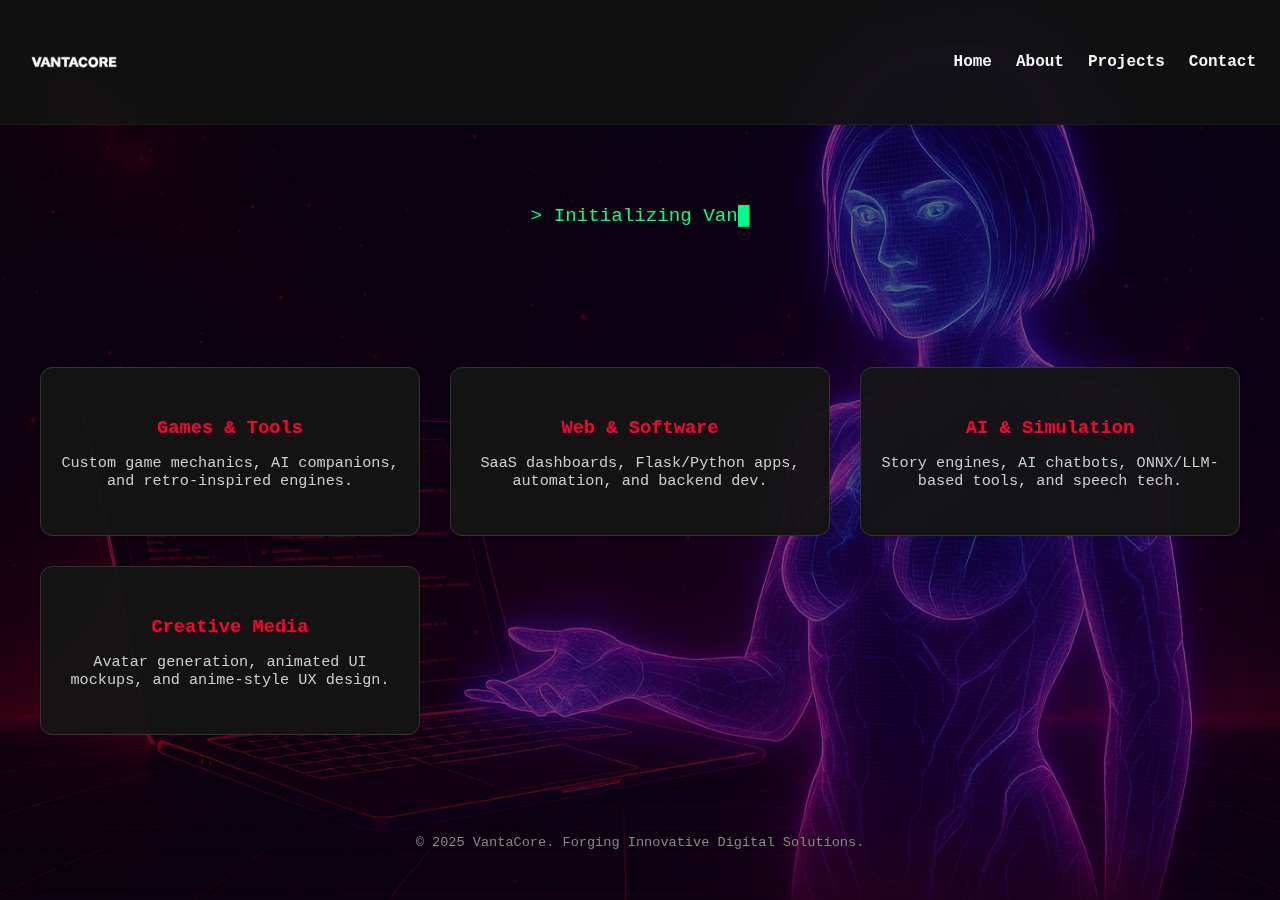
<file: templates/Services.html>
<!DOCTYPE html>
<html lang="en">
<head>
  <meta charset="UTF-8" />
  <meta name="viewport" content="width=device-width, initial-scale=1" />
  <title>VantaCore | Services</title>
  <style>
    body {
      margin: 0;
      font-family: 'Courier New', monospace;
      color: #fff;
      position: relative;
      background-color: #0a0a0a;
    }

    body::before {
      content: "";
      position: fixed;
      inset: 0;
      background: rgba(0, 0, 0, 0.5);
      z-index: -1;
    }

    /* Background image (desktop only) */
    @media (min-width: 768px) {
      body {
        background-image: url('../static/images/serviceBackground.png');
        background-size: cover;
        background-position: center;
        background-repeat: no-repeat;
        background-attachment: fixed;
      }
    }

    .sticky-nav {
      position: sticky;
      top: 0;
      background-color: #121212e6;
      backdrop-filter: blur(6px);
      display: flex;
      align-items: center;
      justify-content: space-between;
      padding: 0.75rem 1.5rem;
      z-index: 1000;
      border-bottom: 1px solid rgba(255, 255, 255, 0.05);
      flex-wrap: wrap;
    }

    .nav-logo {
      max-height: 100px;
      width: auto;
    }

    .nav-links {
      display: flex;
      gap: 1.5rem;
      list-style: none;
    }

    .nav-links a {
      color: #f5f5f5;
      text-decoration: none;
      font-weight: bold;
      transition: color 0.3s ease;
    }

    .nav-links a:hover {
      color: #ff3c28;
    }

    .hamburger {
      display: none;
      flex-direction: column;
      cursor: pointer;
    }

    .hamburger span {
      height: 3px;
      width: 25px;
      background: #fff;
      margin: 4px 0;
      transition: 0.4s;
    }

    @media (max-width: 768px) {
      .nav-links {
        display: none;
        flex-direction: column;
        width: 100%;
        background-color: #121212f2;
        border-top: 1px solid #333;
        margin-top: 1rem;
      }

      .nav-links.show {
        display: flex;
      }

      .hamburger {
        display: flex;
      }

      .sticky-nav {
        flex-direction: column;
        align-items: flex-start;
      }

      .nav-logo {
        max-height: 80px;
      }
    }

    .terminal-banner {
      padding: 80px 20px;
      text-align: center;
      color: #00ff88;
      font-size: 1.2rem;
    }

    .cursor {
      display: inline-block;
      animation: blink 1s step-end infinite;
    }

    @keyframes blink {
      0%, 100% { opacity: 1; }
      50% { opacity: 0; }
    }

    .services-grid {
      display: grid;
      grid-template-columns: repeat(auto-fit, minmax(280px, 1fr));
      gap: 30px;
      padding: 60px 40px;
      max-width: 1200px;
      margin: auto;
    }

    .service-card {
      background-color: rgba(20, 20, 20, 0.95);
      border: 1px solid #333;
      border-radius: 12px;
      padding: 30px 20px;
      text-align: center;
      transition: all 0.3s ease;
    }

    .service-card:hover {
      box-shadow: 0 0 12px 2px #ff0033;
      transform: translateY(-5px);
    }

    .service-card h3 {
      margin-bottom: 10px;
      color: #ff0033;
    }

    .service-card p {
      font-size: 0.95rem;
      color: #ccc;
    }

    footer {
      text-align: center;
      padding: 40px 20px;
      font-size: 0.85rem;
      color: #888;
    }
  </style>
</head>
<body>

  <nav class="sticky-nav">
    <img src="../static/images/Vantacore.png" alt="Vantacore logo" class="nav-logo" loading="lazy">
    <div class="hamburger" onclick="toggleMenu()">
      <span></span>
      <span></span>
      <span></span>
    </div>
    <ul class="nav-links" id="mobile-menu">
      <li><a href="./index.html">Home</a></li>
      <li><a href="./about.html">About</a></li>
      <li><a href="./projects.html">Projects</a></li>
      <li><a href="./contact.html">Contact</a></li>
    </ul>
  </nav>

  <!-- Terminal Style Intro -->
  <section class="terminal-banner">
    <span id="typed-text"></span><span class="cursor">█</span>
  </section>

  <!-- Services Grid -->
  <section class="services-grid">
    <div class="service-card">
      <h3>Games & Tools</h3>
      <p>Custom game mechanics, AI companions, and retro-inspired engines.</p>
    </div>
    <div class="service-card">
      <h3>Web & Software</h3>
      <p>SaaS dashboards, Flask/Python apps, automation, and backend dev.</p>
    </div>
    <div class="service-card">
      <h3>AI & Simulation</h3>
      <p>Story engines, AI chatbots, ONNX/LLM-based tools, and speech tech.</p>
    </div>
    <div class="service-card">
      <h3>Creative Media</h3>
      <p>Avatar generation, animated UI mockups, and anime-style UX design.</p>
    </div>
  </section>

  <footer>
    &copy; 2025 VantaCore. Forging Innovative Digital Solutions.
  </footer>

  <!-- Typewriter JS -->
  <script>
    const text = `> Initializing VantaCore Services...\n> Loading: AI & Simulation, Games & Tools, Media & Avatars...\n> Ready.`;
    const typedText = document.getElementById("typed-text");
    let i = 0;

    function typeLine() {
      if (i < text.length) {
        typedText.innerHTML += text[i] === "\n" ? "<br>" : text[i];
        i++;
        setTimeout(typeLine, 40);
      }
    }

    document.addEventListener("DOMContentLoaded", typeLine);

    function toggleMenu() {
      document.getElementById("mobile-menu").classList.toggle("show");
    }
  </script>

</body>
</html>
</file>
<file: css/cards.css>
.cards-grid {
  display: grid;
  grid-template-columns: repeat(auto-fit, minmax(250px, 1fr));
  gap: 2rem;
  padding: 2rem;
  background-color: #0a0a0a;
  color: #f0f0f0;
  max-width: 1200px;
  margin: 0 auto;
}

.card {
  background-color: #111111;
  border-radius: 12px;
  padding: 1.5rem;
  box-shadow: 0 4px 10px rgba(0, 0, 0, 0.6);
  transition: transform 0.3s, box-shadow 0.3s, border 0.3s;
  border: 1px solid #2a2a2a;
  position: relative;
  overflow: hidden;
}

.card:hover {
  transform: translateY(-5px);
  box-shadow: 0 8px 20px rgba(255, 60, 40, 0.3);
  border-color: #ff3c28;
}

.card::before {
  content: "";
  position: absolute;
  top: var(--mouse-y);
  left: var(--mouse-x);
  width: 100px;
  height: 100px;
  background: radial-gradient(circle, rgba(255,60,40,0.25) 0%, transparent 80%);
  transform: translate(-50%, -50%);
  pointer-events: none;
  transition: opacity 0.3s ease;
  opacity: 0;
}

.card:hover::before {
  opacity: 1;
}

.card .icon {
  width: 250px;
  height: 250px;
  margin: 0 auto 1rem auto;
  display: flex;
  align-items: center;
  justify-content: center;
}

.card .icon img {
  width: 100%;
  height: 100%;
  object-fit: contain;
  filter: drop-shadow(0 0 4px #ff3c28);
}

.card h3 {
  font-size: 1.25rem;
  margin-bottom: 0.5rem;
  font-weight: 600;
}

.card p {
  color: #b0b0b0;
  font-size: 0.95rem;
  line-height: 1.5;
}
</file>
<file: css/page.css>
* {
  box-sizing: border-box;
  margin: 0;
  padding: 0;
}

body {
  background: url('../images/VantacoreHome.PNG');
  background-size: cover;
  background-position: center;
  height: 100vh;
  background-color: #0a0a0a;
  color: #f0f0f0;
  font-family: 'Inter', sans-serif;
  
}

.sticky-nav {
  position: sticky;
  top: 0;
  background-color: #121212e6;
  backdrop-filter: blur(6px);
  display: flex;
  align-items: center;
  justify-content: space-between;
  padding: 0.75rem 1.5rem;
  z-index: 1000;
  border-bottom: 1px solid rgba(255, 255, 255, 0.05);
}

.nav-logo {
  height: 150px;
  width: auto;
}

.sticky-nav ul {
  list-style: none;
  display: flex;
  gap: 1.5rem;
  margin: 0;
  padding: 0;
}

.sticky-nav a {
  color: #f5f5f5;
  text-decoration: none;
  font-weight: bold;
  transition: color 0.3s ease;
}

.sticky-nav a:hover {
  color: #ff3c28;
}
.hero-banner img {
  width: 100%;
  height: auto;
  display: block;
}


nav ul {
  display: flex;
  gap: 2rem;
  list-style: none;
}

nav ul li a {
  color: #f0f0f0;
  text-decoration: none;
  font-weight: 500;
  transition: color 0.3s;
}

nav ul li a:hover {
  color: #ff3c28;
}

h1 {
  font-size: 2.5rem;
  font-weight: 700;
  margin-bottom: 0.5rem;
}

h2{
  align-items: center;
}

h4 {
  font-size: 1.25rem;
  font-weight: 400;
  color: #b0b0b0;
  margin-bottom: 1.5rem;
}

button {
  background-color: #ff3c28;
  color: #fff;
  padding: 0.75rem 1.5rem;
  border: none;
  border-radius: 8px;
  font-size: 1rem;
  font-weight: 600;
  cursor: pointer;
  transition: background-color 0.3s;
  height: 50px;
  width: 150px;
}

button:hover {
  background-color: #e23220;
}

.Vantacore-bodyIcon {
  margin-top: 2rem;
  display: block;
  max-width: 100%;
}

div {
  padding: 2rem;
  max-width: 1000px;
  margin: auto;
  text-align: center;
}

h3 {
  font-size: 1.5rem;
  font-weight: 600;
  margin-bottom: 1rem;
}

p {
  font-size: 1rem;
  color: #b0b0b0;
  line-height: 1.6;
  max-width: 700px;
  margin: 0 auto;
}
</file>
